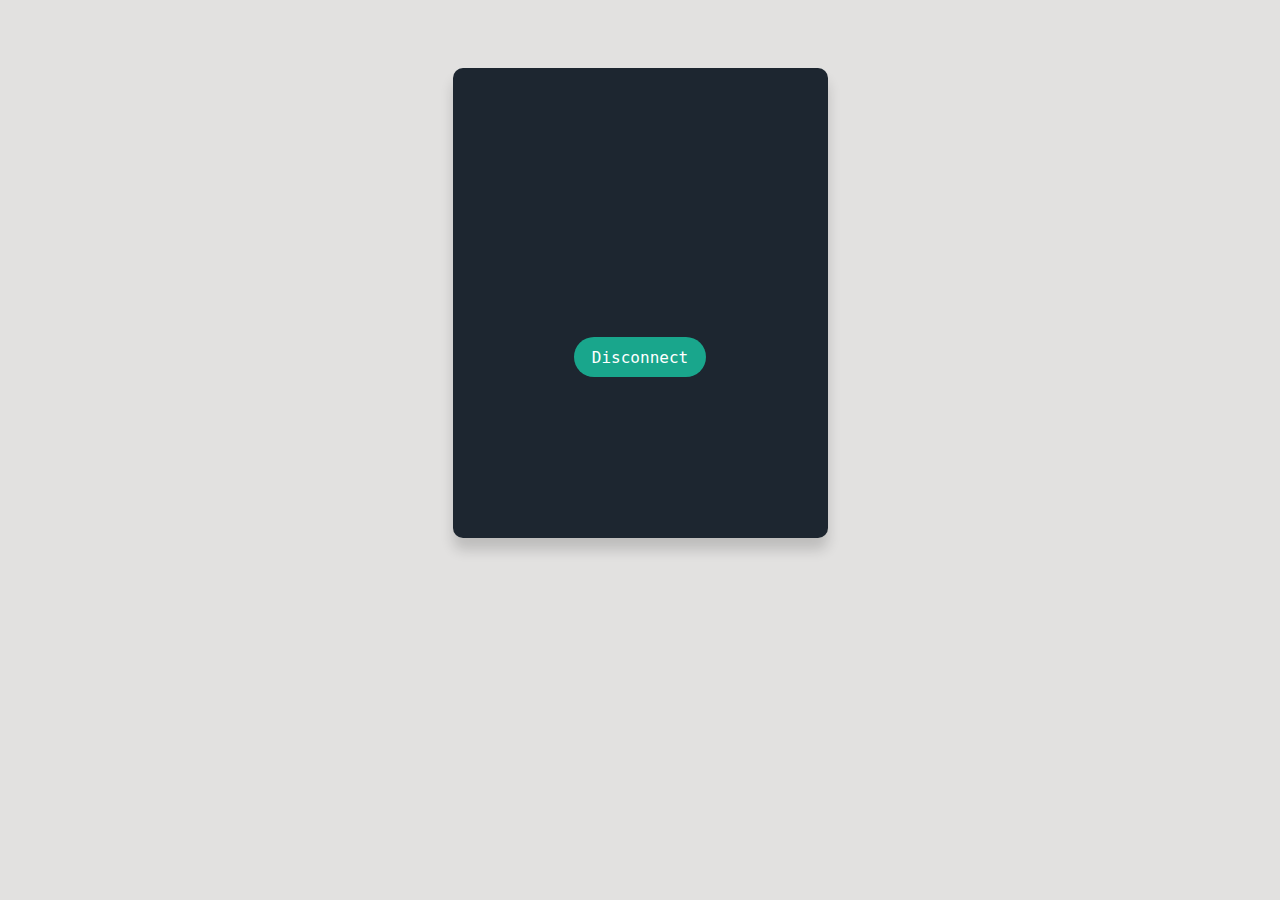
<file: demo1/pages/index.html>
<!DOCTYPE html>
<html lang="en">
<head>
    <meta charset="UTF-8">
    <meta name="viewport" content="width=device-width, initial-scale=1.0">
    <title>Homepage</title>
    <link rel="stylesheet" href="../styles/style.css">

</head>
<body>
    <div class="card">
        <div id="displayImage" style="background-repeat:no-repeat;width:132px;height:132px;"></div>
        <h1 id="usernameDisplay"></h1>
        <h3 id="emailDisplay"></h3>
        <button id="disconnectBtn" class="main-button">Disconnect</button>
    </div>

    
</body>

<script src="https://code.jquery.com/jquery-3.7.1.min.js" 
    integrity="sha256-/JqT3SQfawRcv/BIHPThkBvs0OEvtFFmqPF/lYI/Cxo=" 
    crossorigin="anonymous"></script>
<script type="module" src="../scripts/index.js"></script>
</html>
</file>
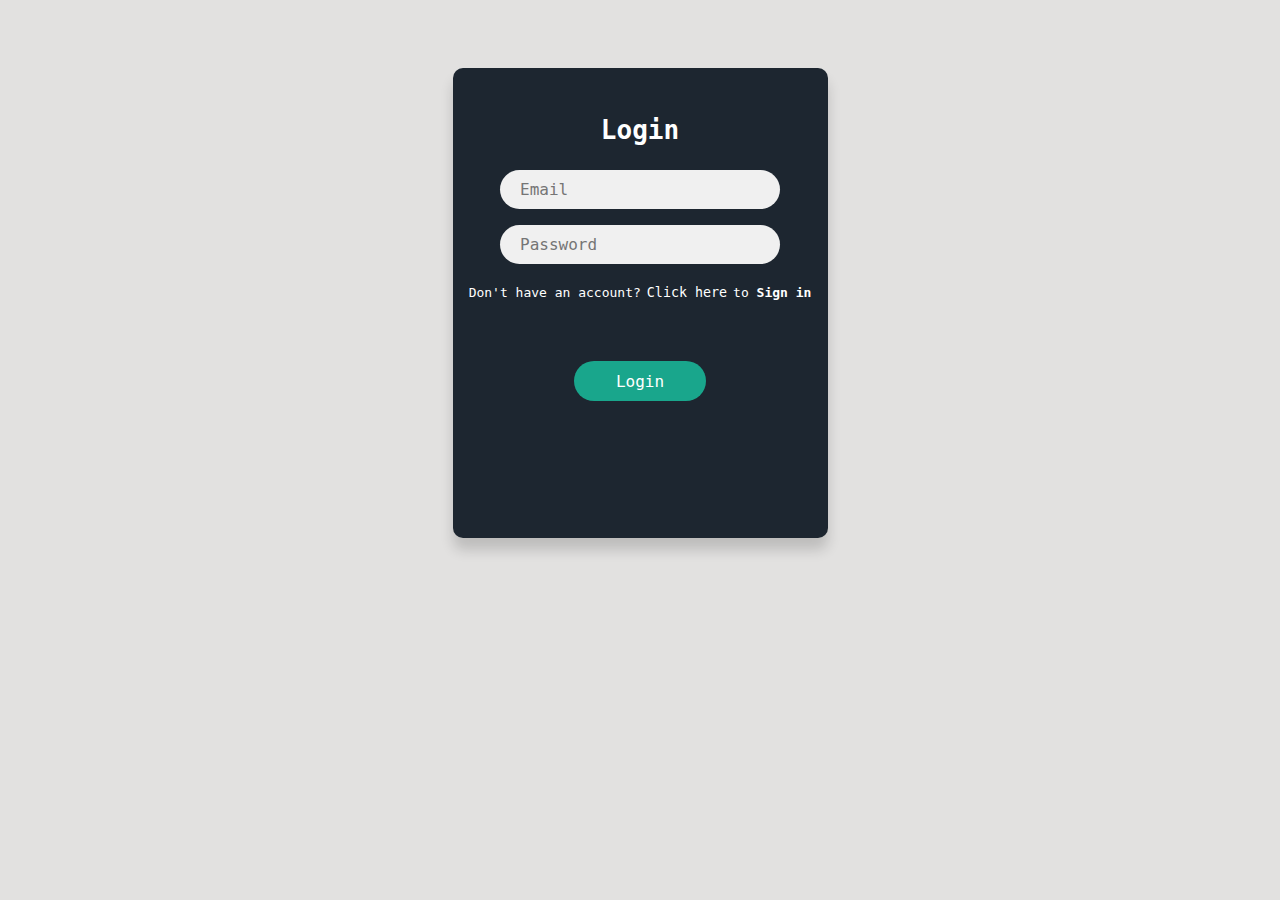
<file: demo1/pages/login.html>
<!DOCTYPE html>
<html lang="en">
<head>
    <meta charset="UTF-8">
    <meta name="viewport" content="width=device-width, initial-scale=1.0">
    <title>Login</title>
    <link rel="stylesheet" href="../styles/style.css">

</head>

<body>

        
    <div class="card">
        <div class="content">
            <h1 class="title">Login</h1>
            <input type="text" id="loginEmail" placeholder="Email">
            <input type="text" id="loginPassword" placeholder="Password">
            <span class="hint">Don't have an account?<button id="ownAccountBtn" class="hintBtn">Click here</button>to <strong>Sign in</strong></span>
            <button id="loginBtn" class="main-button">Login</button>
        </div>
    </div>

</body>

<!-- CDN -->
<script src="https://code.jquery.com/jquery-3.7.1.min.js" 
    integrity="sha256-/JqT3SQfawRcv/BIHPThkBvs0OEvtFFmqPF/lYI/Cxo=" 
    crossorigin="anonymous"></script>
<script type="module" src="../scripts/login.js"></script>
</html>
</file>
<file: demo1/styles/style.css>
body{
    background-color: #e2e1e0;
    text-align: center;
    font-family: monospace;
}

.card{
    background-color: #1d2630;
    border-radius: 10px;
    display: inline-block;
    height: 470px;
    width: 375px;
    margin-top: 60px;
    box-shadow: 0 12px 13px rgba(0, 0, 0, 0.16);
}

#displayImage{
    border-radius: 100%;
    margin: auto;
    margin-top: 60px;
    width: 132px;
    height: 132px;
    background-size: contain;
}

h1{
    color: white;
}

h3{
    color: #7c8097;
    font-size: 16px;
}

.main-button{
    outline: none;
    background-color: #19a68c;
    margin-top: 60px;
    border: none;
    height: 40px;
    width: 35%;
    color: white;
    font-size: 16px;
    border-radius: 30px;
    font-family: monospace;
}

.main-button:hover{
    color: #19a68c;
    background-color: white;
    transition: all 300ms linear;
    cursor: pointer;
    font-weight: bold;

}

.content{
    display: flex;
    flex-direction: column;
    align-items: center;
    /* justify-content: center; */
    margin-top: 15px;
}

input{
    font-size: 1rem;
    padding: 10px;
    padding-left: 20px;
    margin: 8px 8px 8px 8px;
    background-color: rgb(240, 240, 240);
    width: 250px;
    border: 0;
    border-radius: 30px;
    font-family: monospace;

}

.title{
    margin-top: 32px;
}

input[type="file"]{
    display: none;
}

label{
    display: inline-block;
    outline: none;
    font-family: monospace;
    background-color: #19a68c;
    margin-top: 8px;
    border: none;
    color: white;
    font-size: 16px;
    border-radius: 30px;
    padding:12px 24px;
    /* width: 250px; */


}

label:hover{
    color: #19a68c;
    background-color: white;
    transition: all 300ms linear;
    cursor: pointer;
    font-weight: bold;
}


.hint{
    color: white;
    margin-top: 12px;
}

.hintBtn{
    display: inline-block;
    color: white;
    background-color: #1d2630;
    border: none;
    font-family: monospace;
}

.hintBtn:hover{
    color: #19a68c;
    font-weight: bold;
    cursor: pointer;
    text-decoration: underline;
}
</file>
